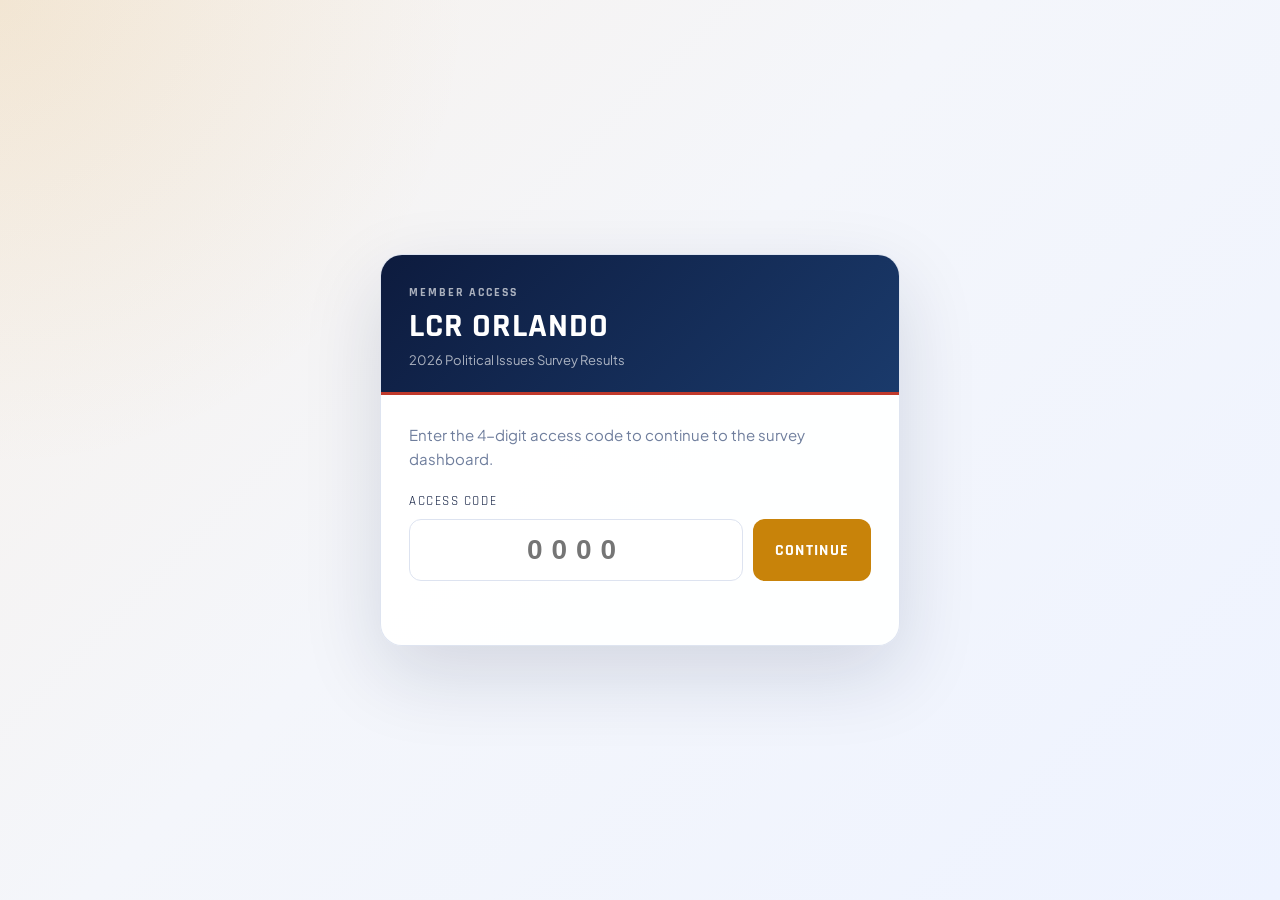
<file: index.html>
<!DOCTYPE html>
<html lang="en">
<head>
<meta charset="UTF-8">
<meta name="viewport" content="width=device-width, initial-scale=1.0">
<title>LCR Orlando Access</title>
<link href="https://fonts.googleapis.com/css2?family=Rajdhani:wght@600;700&family=Plus+Jakarta+Sans:wght@400;500;600&display=swap" rel="stylesheet">
<style>
:root {
  --navy: #0D1B3E;
  --navy-mid: #1A3A6B;
  --navy-soft: #E8EEF8;
  --red: #C0392B;
  --gold: #C8830A;
  --white: #FFFFFF;
  --bg: #F4F6FB;
  --border: #DDE3F0;
  --text: #0D1B3E;
  --text-soft: #6F7E9D;
}

* { box-sizing: border-box; margin: 0; padding: 0; }

body {
  min-height: 100vh;
  font-family: 'Plus Jakarta Sans', sans-serif;
  background:
    radial-gradient(circle at top left, rgba(200,131,10,0.10), transparent 30%),
    linear-gradient(135deg, #f7f1ea 0%, var(--bg) 45%, #eef3ff 100%);
  color: var(--text);
  display: grid;
  place-items: center;
  padding: 24px;
}

.shell {
  width: 100%;
  max-width: 520px;
  background: rgba(255,255,255,0.92);
  border: 1px solid rgba(221,227,240,0.95);
  border-radius: 22px;
  box-shadow: 0 28px 80px rgba(13,27,62,0.14);
  overflow: hidden;
}

.band {
  background: linear-gradient(135deg, var(--navy) 0%, var(--navy-mid) 100%);
  padding: 24px 28px;
  border-bottom: 3px solid var(--red);
}

.eyebrow {
  display: inline-block;
  font-family: 'Rajdhani', sans-serif;
  letter-spacing: 0.16em;
  text-transform: uppercase;
  font-size: 12px;
  font-weight: 700;
  color: rgba(255,255,255,0.65);
  margin-bottom: 10px;
}

.band h1 {
  font-family: 'Rajdhani', sans-serif;
  font-size: 34px;
  line-height: 0.95;
  text-transform: uppercase;
  letter-spacing: 0.03em;
  color: var(--white);
}

.band p {
  margin-top: 10px;
  font-size: 13px;
  color: rgba(255,255,255,0.65);
}

.panel {
  padding: 28px;
}

.panel p {
  color: var(--text-soft);
  font-size: 15px;
  line-height: 1.6;
}

.form {
  margin-top: 22px;
}

.label {
  display: block;
  margin-bottom: 10px;
  font-family: 'Rajdhani', sans-serif;
  font-size: 13px;
  letter-spacing: 0.12em;
  text-transform: uppercase;
  color: var(--text);
}

.row {
  display: flex;
  gap: 10px;
}

.code {
  flex: 1;
  width: 100%;
  border: 1.5px solid var(--border);
  border-radius: 12px;
  padding: 14px 16px;
  font-size: 28px;
  font-weight: 700;
  letter-spacing: 0.32em;
  text-align: center;
  color: var(--navy);
  background: var(--white);
}

.code:focus {
  outline: none;
  border-color: var(--navy-mid);
  box-shadow: 0 0 0 4px rgba(26,58,107,0.10);
}

.btn {
  border: none;
  border-radius: 12px;
  padding: 0 18px;
  min-width: 118px;
  background: var(--gold);
  color: var(--white);
  font-family: 'Rajdhani', sans-serif;
  font-size: 16px;
  font-weight: 700;
  letter-spacing: 0.08em;
  text-transform: uppercase;
  cursor: pointer;
  transition: transform .15s ease, opacity .15s ease;
}

.btn:hover { transform: translateY(-1px); }
.btn:active { transform: translateY(0); }

.msg {
  min-height: 22px;
  margin-top: 14px;
  font-size: 13px;
  font-weight: 600;
}

.msg.error { color: var(--red); }
.msg.ok { color: #1A7A4A; }

@media (max-width: 560px) {
  .band h1 { font-size: 28px; }
  .panel { padding: 22px; }
  .row { flex-direction: column; }
  .btn { height: 52px; }
}
</style>
</head>
<body>
  <main class="shell">
    <section class="band">
      <span class="eyebrow">Member Access</span>
      <h1>LCR Orlando</h1>
      <p>2026 Political Issues Survey Results</p>
    </section>

    <section class="panel">
      <p>Enter the 4-digit access code to continue to the survey dashboard.</p>

      <form class="form" id="gate-form">
        <label class="label" for="access-code">Access Code</label>
        <div class="row">
          <input
            class="code"
            id="access-code"
            name="access-code"
            type="password"
            inputmode="numeric"
            maxlength="4"
            autocomplete="off"
            placeholder="0000"
            aria-describedby="gate-message"
          >
          <button class="btn" type="submit">Continue</button>
        </div>
        <div class="msg" id="gate-message" aria-live="polite"></div>
      </form>
    </section>
  </main>

<script>
var ACCESS_CODE = '4729';
var TARGET_PATH = './vault-4729-x9k2m7q4v1r8a6b3/';
var form = document.getElementById('gate-form');
var input = document.getElementById('access-code');
var message = document.getElementById('gate-message');

function setMessage(text, kind) {
  message.textContent = text;
  message.className = 'msg' + (kind ? ' ' + kind : '');
}

function makeVisitToken() {
  var stamp = Date.now().toString(36);
  var rand = Math.random().toString(36).slice(2, 10);
  return stamp + rand;
}

form.addEventListener('submit', function (event) {
  event.preventDefault();
  var code = (input.value || '').trim();

  if (code.length !== 4) {
    setMessage('Enter all four digits.', 'error');
    input.focus();
    return;
  }

  if (code !== ACCESS_CODE) {
    setMessage('Incorrect code. Try again.', 'error');
    input.select();
    return;
  }

  sessionStorage.setItem('lcr_gate_passed', 'true');
  setMessage('Access granted. Redirecting…', 'ok');
  window.location.href = TARGET_PATH + '#access-' + makeVisitToken();
});
</script>
</body>
</html>
</file>
